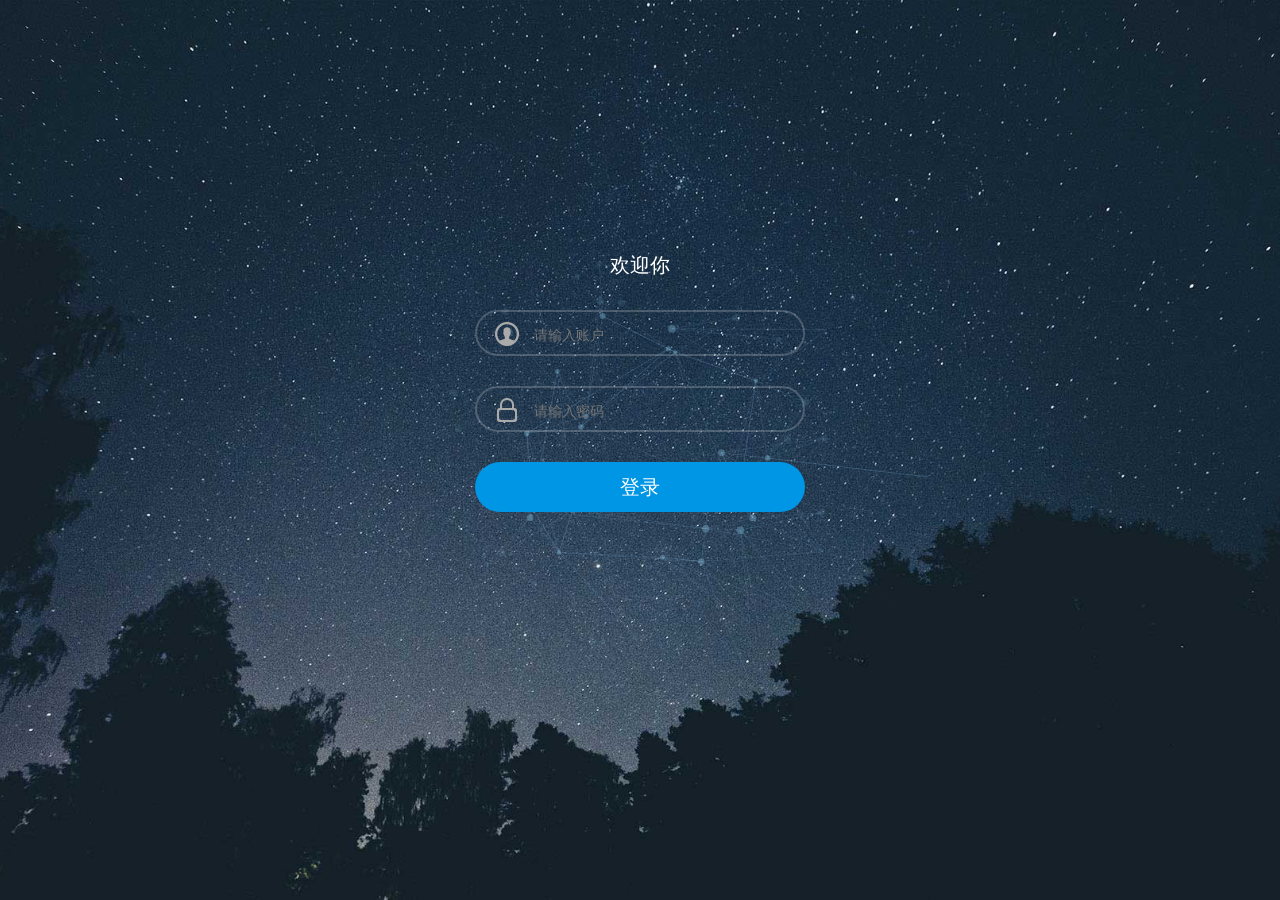
<file: src/main/resources/static/login.html>
<!DOCTYPE html>
<html lang="en" class="no-js">
<head>
<meta charset="UTF-8" />
<meta http-equiv="X-UA-Compatible" content="IE=edge"> 
<meta name="viewport" content="width=device-width, initial-scale=1">
<title>管理者登陆</title>
<link rel="stylesheet" type="text/css" href="assets/login/css/normalize.css" />
<link rel="stylesheet" type="text/css" href="assets/login/css/demo.css" />
<!--必要样式-->
<link rel="stylesheet" type="text/css" href="assets/login/css/component.css" />
<!--[if IE]>
<script src="js/html5.js"></script>
<![endif]-->
</head>
<body>
		<div class="container demo-1">
			<div class="content">
				<div id="large-header" class="large-header">
					<canvas id="demo-canvas"></canvas>
					<div class="logo_box">
						<h3>欢迎你</h3>
						<form action="#" name="f" method="post">
							<div class="input_outer">
								<span class="u_user"></span>
								<input name="logname" id ="userId" class="text "  style="color: #FFFFFF !important" type="text" placeholder="请输入账户">
							</div>
							<div class="input_outer">
								<span class="us_uer"></span>
								<input name="logpass" id = "userPassword" class="text" style="color: #FFFFFF !important; position:absolute; z-index:100;"value="" type="password" placeholder="请输入密码">
							</div>
							<div class="mb2"><a class="act-but submit" href="javascript:;" id ="login" style="color: #FFFFFF">登录</a></div>
							<!--<div class="mb2"><a class="act-but submit" href="page/zuce.html"  style="color: #FFFFFF">注册</a></div>-->
							<!--<div class="mb2"><a class="act-but submit" href="home.html" onclick="addloginRecord()" style="color: #FFFFFF">免密登陆</a></div>-->
						</form>
					</div>
				</div>
			</div>
		</div><!-- /container -->
		<script src="system/params.js"></script>
		<script src="assets/login/js/TweenLite.min.js"></script>
		<script src="assets/login/js/EasePack.min.js"></script>
		<script src="assets/login/js/rAF.js"></script>
		<script src="assets/login/js/demo-1.js"></script>

		<script src="assets/login/js/jquery.min.js"></script>
		<script src="assets/login/js/sweetalert.min.js"></script>

		<script src="js/com/core.js"></script>
		<script src="js/login.js"></script>
		<div style="text-align:center;"></div>
	</body>
</html>
</file>
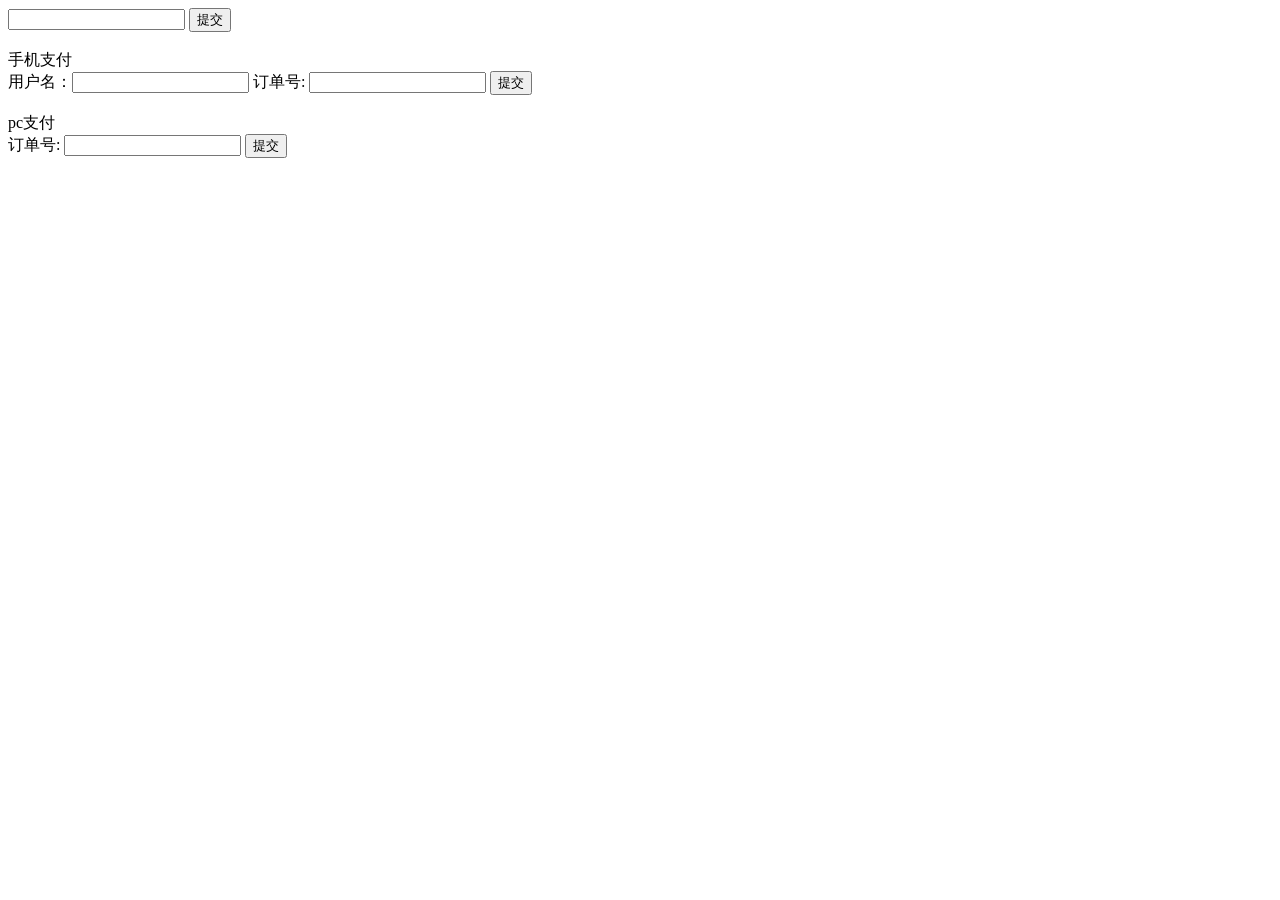
<file: src/main/resources/static/test.html>
<!DOCTYPE html>
<html lang="en">

<head>
<title>hzng</title>
</head>

<body>
<form action="/goAlipay", method="post">

    <input name="orderNumber", type="text">
    <input value="提交" , type="submit">
</form>
<br> 手机支付
<form action="aliPay/wapPay", method="post">

    用户名：<input name="userId", type="text">
    订单号: <input name="orderNumber", type="text">
    <input value="提交" , type="submit">
</form>
<br> pc支付
<form action="/pcPay", method="post">

    订单号: <input name="orderNumber", type="text">
    <input value="提交" , type="submit">
</form>

</body>

</html>
</file>
<file: src/main/resources/static/assets/login/css/demo.css>
*, *:after, *:before { -webkit-box-sizing: border-box; box-sizing: border-box; }
.clearfix:before, .clearfix:after { content: ''; display: table; }
.clearfix:after { clear: both; }

body {
	background: #fff;
	color: #383a3c;
	font-weight: 400;
	font-size: 1em;
	line-height: 1.25;
	font-family: 'Raleway', Calibri, Arial, sans-serif;
}

a, button {
	outline: none;
}

a {
	color: #566473;
	text-decoration: none;
}

a:hover, a:focus {
	color: #34495e;
}

section {
	padding: 1em;
	text-align: center;
}

p.ref {
	text-align: center;
	padding: 2em 1em;
}
</file>
<file: src/main/resources/static/assets/login/css/component.css>
/* Header */
.large-header {
	position: relative;
	width: 100%;
	background: #333;
	overflow: hidden;
	background-size: cover;
	background-position: center center;
	z-index: 1;
}

.demo-1 .large-header {
	background-image: url('../img/demo-1-bg.jpg');
}
.logo_box{
	width: 400px;
	height: 500px;
	padding: 35px;
	color: #EEE;
	position: absolute;
	left: 50%;
	top:50%;
	margin-left: -200px;
	margin-top: -250px;
}
.logo_box h3{
	text-align: center;
	height: 20px;
	font: 20px "microsoft yahei",Helvetica,Tahoma,Arial,"Microsoft jhengHei",sans-serif;
	color: #FFFFFF;
	height: 20px;
	line-height: 20px;
	padding:0 0 35px 0; 
}
.forms{
	width: 280px;
	height: 485px;
}
.logon_inof{
	width: 100%;
	min-height: 450px;
	padding-top: 35px;
	position: relative;
}		
.input_outer{
	height: 46px;
	padding: 0 5px;
	margin-bottom: 30px;
	border-radius: 50px;
	position: relative;
	border: rgba(255,255,255,0.2) 2px solid !important;
}
.u_user{
	width: 25px;
	height: 25px;
	background: url(../img/login_ico.png);
	background-position:  -125px 0;
	position: absolute;
	margin: 10px 13px;
}
.us_uer{
	width: 25px;
	height: 25px;
	background-image: url(../img/login_ico.png);
	background-position: -125px -34px;
	position: absolute;
	margin: 10px 13px;
}
.l-login{
	position: absolute;
	z-index: 1;
	left: 50px;
	top: 0;
	height: 46px;
	font: 14px "microsoft yahei",Helvetica,Tahoma,Arial,"Microsoft jhengHei";
	line-height: 46px;
}
.text{
	width: 220px;
	height: 46px;
	outline: none;
	display: inline-block;
	font: 14px "microsoft yahei",Helvetica,Tahoma,Arial,"Microsoft jhengHei";
	margin-left: 50px;
	border: none;
	background: none;
	line-height: 46px;
}
/*///*/
.mb2{
	margin-bottom: 20px
}
.mb2 a{
	text-decoration: none;
	outline: none;
}
.submit {
	padding: 15px;
	margin-top: 20px;
	display: block;
}
.act-but{
	line-height: 20px;
	text-align: center;
	font-size: 20px;
	border-radius: 50px;
	background: #0096e6;
}
</file>
